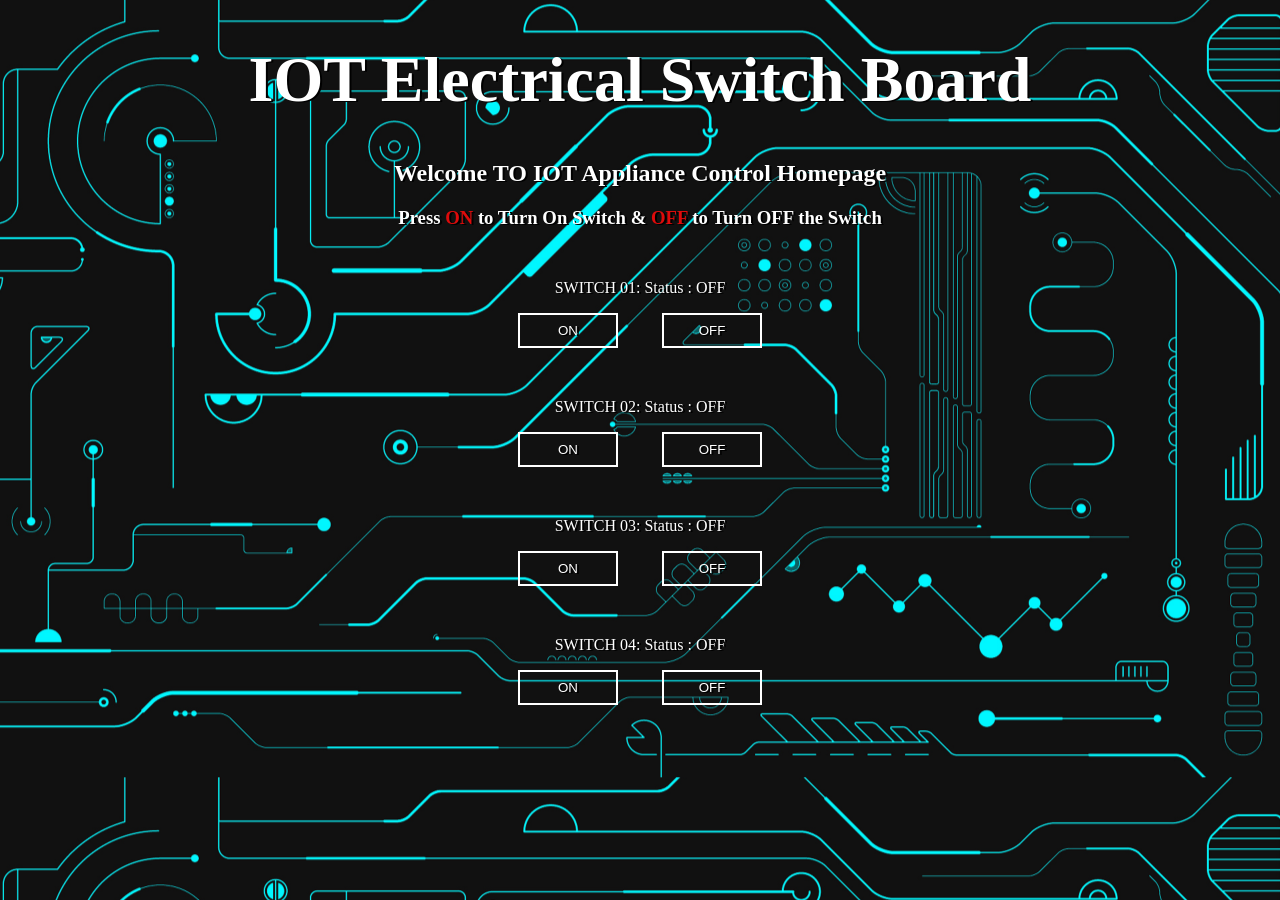
<file: IOT WEB/index.html>
<!DOCTYPE html>
<html lang="en">

<head>
    <title>Document</title>
</head>
</head>
<style>
    .red {
        color: rgb(221, 11, 11);
    }

    * {
        text-align: center;
        color: white;
        text-shadow: 2px 1px #000000;
    }

    body {
        background-image: url(image.png);
        background-position: center;
        background-size: cover;
    }

    button {
        border: 2px solid rgb(255, 255, 255);
        margin: 0 20px;
        width: 100px;
        height: 35px;
        background-color: transparent;
        cursor: pointer;
    }

    div {
        margin: 50px;
    }

    h1 {
        font-size: 4em;
    }
</style>

<body>
    <h1>IOT Electrical Switch Board</h1>
    <h2>Welcome TO IOT Appliance Control Homepage</h2>
    <h3>Press <spam class="red">ON</spam> to Turn On Switch & <spam class="red">OFF</spam> to Turn OFF the Switch</h3>
    <div> <p>SWITCH 01: Status : OFF</p> <a href=\"/ledon1"\"><button>ON</button></a></a> <a href=\"/ledoff1"\"><button>OFF</button></a> </div>
    <div> <p>SWITCH 02: Status : OFF</p> <a href=\"/ledon2"\"><button>ON</button></a> <a href=\"/ledoff2"\"><button>OFF</button></a> </div>
    <div> <p>SWITCH 03: Status : OFF</p> <a href=\"/ledon3"\"><button>ON</button></a> <a href=\"/ledoff3"\"><button>OFF</button></a> </div>
    <div> <p>SWITCH 04: Status : OFF</p> <a href=\"/ledon4"\"><button>ON</button></a> <a href=\"/ledoff4"\"><button>OFF</button></a> </div>
</body>

</html>

<!-- TradingView Widget BEGIN -->
<!-- <div class="tradingview-widget-container">
    <div id="tradingview_91389"></div>
    <div class="tradingview-widget-copyright"><a href="https://www.tradingview.com/symbols/GOOGL/" rel="noopener" target="_blank"><span class="blue-text">Google</span></a> by TradingView</div>
    <script type="text/javascript" src="https://s3.tradingview.com/tv.js"></script>
    <script type="text/javascript">
    new TradingView.MediumWidget(
    {
    "symbols": [
      [
        "Google",
        "GOOGL"
      ],
      [
        "Bitcoin",
        "BINANCE:BTCUSDT|12M"
      ],
      [
        "Doge",
        "BINANCE:DOGEUSDT|12M"
      ],
      [
        "Ethereum",
        "BINANCE:ETHUSDT|12M"
      ]
    ],
    "chartOnly": false,
    "width": "1000",
    "height": "400",
    "locale": "en",
    "colorTheme": "light",
    "gridLineColor": "rgba(240, 243, 250, 0)",
    "fontColor": "#787B86",
    "isTransparent": false,
    "autosize": false,
    "showFloatingTooltip": true,
    "scalePosition": "no",
    "scaleMode": "Normal",
    "fontFamily": "Trebuchet MS, sans-serif",
    "noTimeScale": false,
    "chartType": "area",
    "lineColor": "#2962FF",
    "bottomColor": "rgba(41, 98, 255, 0)",
    "topColor": "rgba(41, 98, 255, 0.3)",
    "container_id": "tradingview_91389"
  }
    );
    </script>
  </div> -->
<!-- TradingView Widget END -->
</file>
